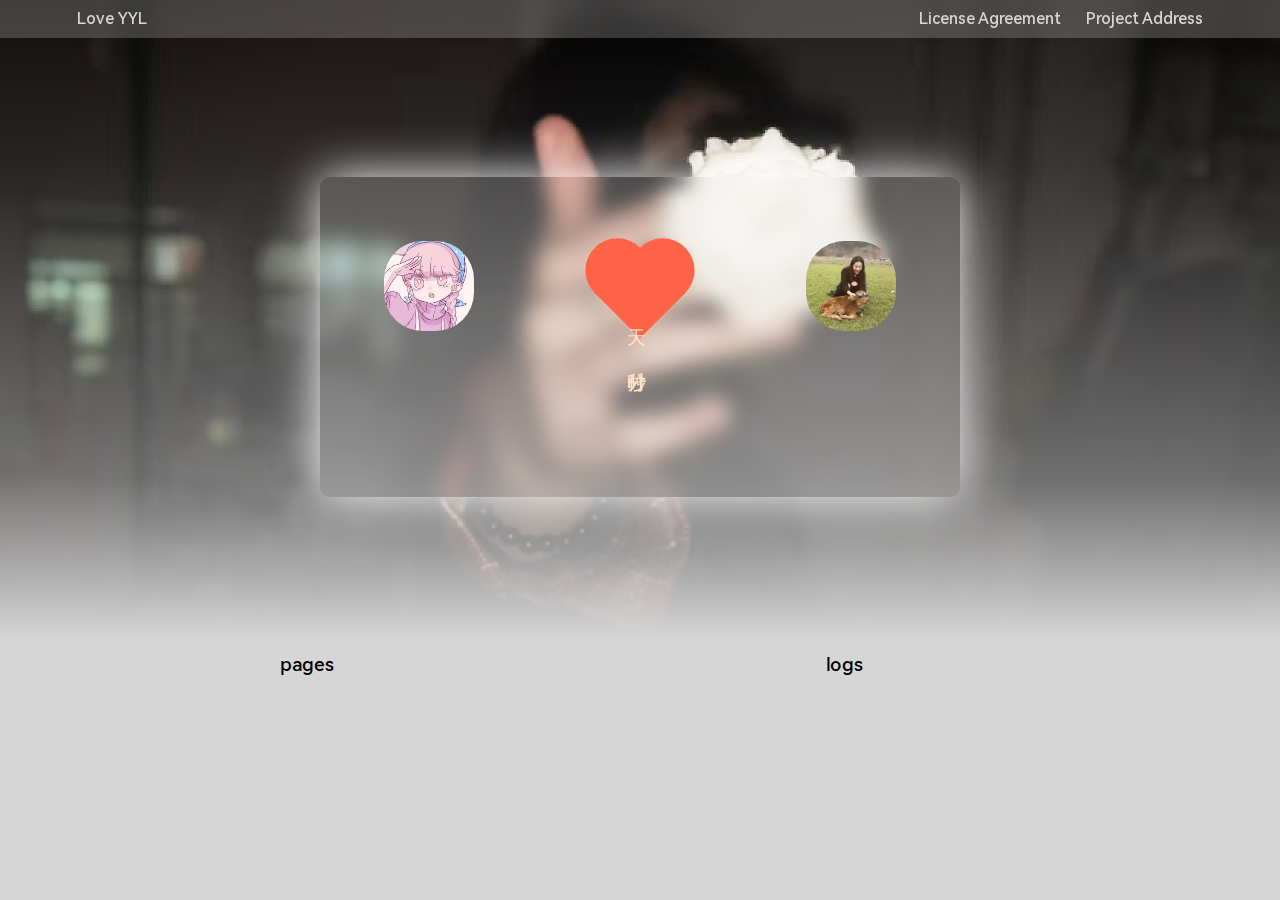
<file: index.html>
<!-- <!DOCTYPE xhtml> -->

<html>

<head>
  <title>Rosy小站</title>
  <meta charset="utf-8" />
  <link rel="stylesheet" type="text/css" href="./css/index.css" />
  <link rel="stylesheet" type="text/css" href="./css/popups.css" />
  <link rel="stylesheet" type="text/css" href="./css/axis.css" />
</head>

<body>
  <div class="head">
    <div class="prefix">
      <div class="prefix-left">Love YYL</div>
      <div class="prefix-right">
        <div id="License-Agreement"><span>License Agreement</span></div>
        <div id="Project-Address"><span>Project Address</span></div>
      </div>
      <div class="head-text"></div>
    </div>
    <div class="head-card">
      <div class="headicon left">
        <img src="./images/headRosyJu.jpg" class="headimg"/>
      </div>
      <div class="head-center">
        <div class="heart"></div>
      </div>
      <div class="headicon right">
        <img src="./images/headYYL.jpg" class="headimg"/>
      </div>
      <div class="date">
        <div class="day">
          <span class="textday text"></span>
        </div>
        <div class="time">
          <span class="texthours text"></span><span class="textminute text"></span><span class="textsecond text"></span>
        </div>
      </div>
    </div>
  </div>



  <div class="axis">
    <div class="pages">
      <div class="title">
        pages
      </div>
      <div class="pagesList">
      </div>
    </div>
    <div class="logs">
      <div class="title">
        logs
      </div>
      <div class="pagesList">
        <div class="list">

        </div>
      </div>
    </div>
  </div>



  <div class="popups" style="display: none">
    <div class="body">
      <div class="popupsPrefix">
        <div class="title">
        </div>
        <svg>
          <line x1="0vw" y1="0vw" x2="1vw" y2="1vw" stroke="red" stroke-width="0.2vw" stroke-linecap="round" />
          <line x1="1vw" y1="0vw" x2="0vw" y2="1vw" stroke="red" stroke-width="0.2vw" stroke-linecap="round" />
        </svg>
      </div>
      <div class="popupstext"></div>
    </div>
  </div>
</body>
<script type="text/javascript" src="./json/pages.js"></script>
<script type="text/javascript" src="./json/logs.js"></script>
<script type="text/javascript" src="./JavaScript/index.js"></script>
<script type="text/javascript" src="./JavaScript/axis.js"></script>

<script type="text/javascript" src="./JavaScript/end.js"></script>
</html>
</file>
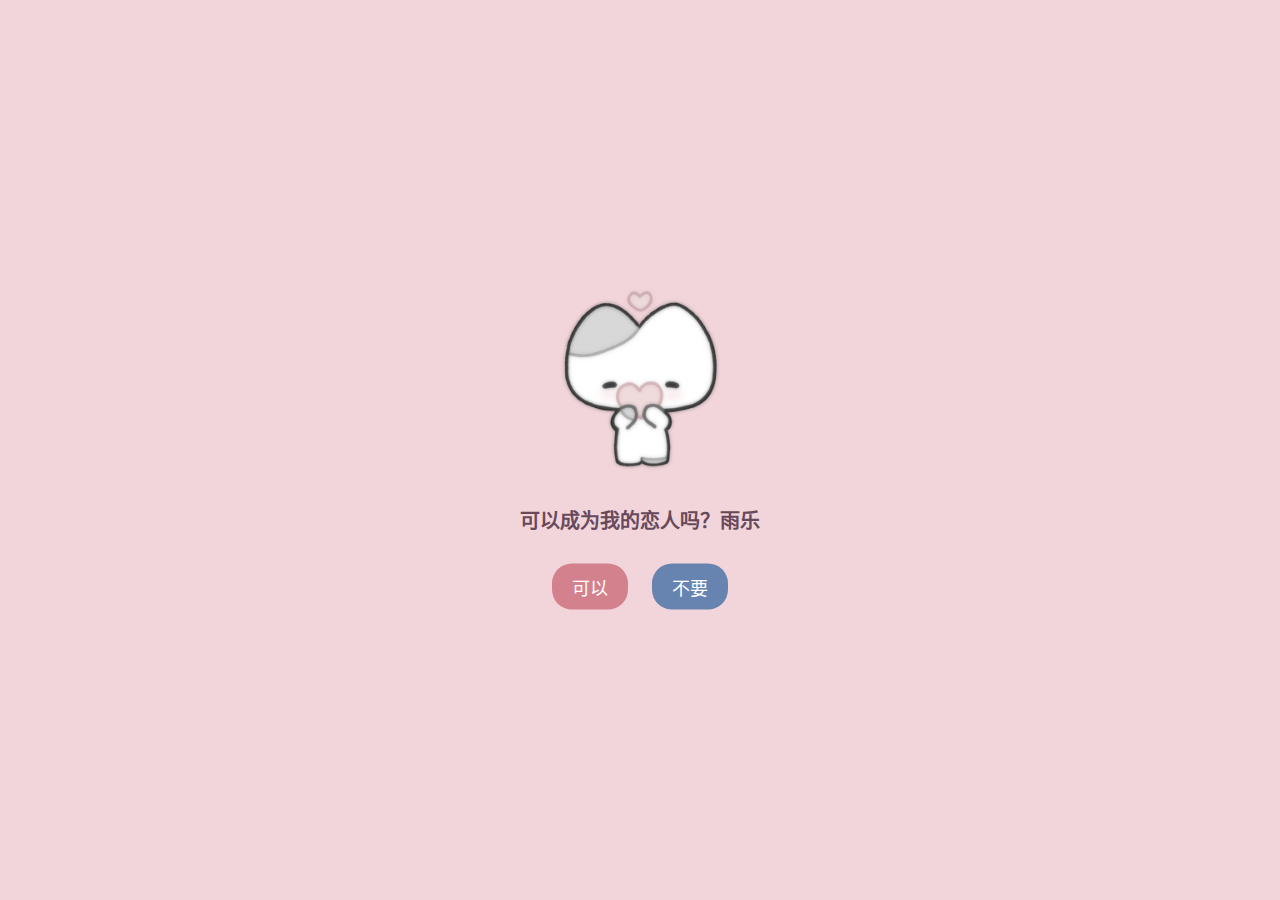
<file: 2503262355.html>
<!DOCTYPE html>
<html lang="zh-CN">

<head>
    <meta charset="UTF-8">
    <meta name="viewport" content="width=device-width, initial-scale=1.0">
    <title>可以成为我的恋人吗？</title>
    <!-- 设置网页图标 -->
    <link rel="shortcut icon" href="./images/2503262355/shortcuticon.ico" type="image/x-icon">
    <link rel="icon" href="./images/2503262355/pageicon.ico" type="image/x-icon">
    <link rel="stylesheet" type="text/css" href="./css/2503262355/2503262355.css" />
</head>

<body>
    <!-- 用于输入名字的容器 -->
    <div id="nameInputContainer" style="display: none;">
        <div id="sidehead-wrapper">
            新增可点击链接元素
            <a href="" id="xiaohongshuLink"
                target="_blank">小红书(*^▽^*)</a>
            <a href="" id="douyinLink"
                target="_blank">抖音( •̀ ω •́ )</a>
            <a href="" id="repoLink" target="_blank">源代码仓库ˋ( ° ▽、° )</a>
            <img id="sidehead" src="./images/2503262355/inquire.ico" alt="侧头">
        </div>
        <h1>你希望我怎么称呼你呢？<span style="font-size: 2vw;">(*>﹏<*)′</span></h1>
        <p style="font-size: 2vw;">不想告诉我的话也可以留空哦</p>
        <input type="text" id="usernameInput" placeholder="请输入你的名字">
        <button id="confirmNameButton">是这个名字呢</button>
    </div>
    <!-- 表白内容容器 -->
    <div class="container" id="confessionContainer" style="display: none;">
        <img id="mainImage" src="./images/2503262355/body1.ico" alt="爱心">
        <h1 id="question">可以成为我的恋人吗？</h1>
        <div class="buttons">
            <button id="yes">可以</button>
            <button id="no">不要</button>
        </div>
    </div>
    <script type="text/javascript" src="./JavaScript/2503262355/2503262355.js"></script>
</body>

</html>
</file>
<file: css/index.css>
@charset "UTF-8";
@font-face {
  font-family: HarmonyOS;
  src: url(./HarmonyOS_Sans_Medium.ttf) format("truetype");
}
::-webkit-scrollbar {
  display: none;
}

body {
  background: #d6d6d6;
  font-family: HarmonyOS;
  margin: 0;
}

div.head {
  background: linear-gradient(rgba(214, 214, 214, 0), rgba(214, 214, 214, 0.1), rgba(214, 214, 214, 0.3), rgba(214, 214, 214, 0.5), rgb(214, 214, 214)), url(../images/background.png) no-repeat;
  background-size: 100% 100%;
  width: 100vw;
  height: 50vw;
}

div.head div.prefix {
  background: linear-gradient(rgba(255, 255, 255, 0.2), rgba(255, 255, 255, 0.2));
  width: 100vw;
  height: 3vw;
  -webkit-backdrop-filter: blur(10px);
  backdrop-filter: blur(10px);
  color: #d6d6d6;
  cursor: default;
}

div.head div.prefix-left {
  padding-top: calc(1.5vw - 10.5px);
  padding-left: 6vw;
  float: left;
}

div.head div.prefix-right {
  padding-top: calc(1.5vw - 10.5px);
  padding-right: 6vw;
  float: right;
}

div.head div.prefix-right > div {
  padding-left: 2vw;
  float: left;
}

div.head div.head-card {
  margin: calc(12.5vw - 21px) 25vw calc(12.5vw - 21px) 25vw;
  background: linear-gradient(rgba(255, 255, 255, 0.2), rgba(255, 255, 255, 0.2));
  width: 50vw;
  height: 25vw;
  -webkit-backdrop-filter: blur(10px);
  backdrop-filter: blur(10px);
  box-shadow: 0 0 50px rgb(255, 255, 255);
  border-radius: 10px;
}

div.head div.head-card > div.card-title {
  height: 0px;
  width: 50vw;
  text-align: center;
  line-height: 5vw;
  font-size: 1.5vw;
}

div.head div.headicon {
  --headimgwidth: 7vw;
  --headimgheight: 7vw;
  width: var(--headimgwidth);
  height: var(--headimgwidth);
}

div.head img.headimg {
  width: var(--headimgwidth);
  height: var(--headimgwidth);
  border-radius: 3vw;
}

div.head div.head-card > div > canvas {
  float: left;
  width: 26vw;
  height: 17vw;
}

div.head div.headicon.left {
  float: left;
  margin: 5vw 0px 0px 5vw;
}

div.head div.headicon.right {
  float: right;
  margin: 5vw 5vw 0px 0px;
}

div.head div.head-center {
  float: left;
}

div.head div.head-center > div.heart {
  margin: 6.5vw 10.5vw 0px 10.5vw;
  left: 50%;
  width: 5vw;
  height: 5vw;
  background-color: tomato;
  transform: rotate(-45deg);
}

div.head div.head-center > div.heart:before, div.head-center > div.heart:after {
  content: "";
  position: absolute;
  width: 5vw;
  height: 5vw;
  border-radius: 50%;
  background-color: tomato;
}

div.head div.head-center > div.heart:before {
  top: -2.5vw;
}

div.head div.head-center > div.heart:after {
  left: 2.5vw;
}

div.head div.date {
  top: 12.5vw;
  position: absolute;
  height: 11vw;
  width: 50vw;
  font-size: 3vw;
  text-align: center;
  color: bisque;
}

div.head div.date > div.day, div.date > div.time {
  text-align: center;
  margin-top: 1.5vw;
  letter-spacing: 1vw;
}

div.head div.date > div > span.text:after {
  left: -1vw;
  width: 0px;
  display: inline-block;
  top: -2.5vw;
  position: relative;
  font-size: 1.5vw;
}

div.head div.date > div > span.textday:after {
  content: "天";
}

div.head div.date > div > span.texthours:after {
  content: "时";
}

div.head div.date > div > span.textminute:after {
  content: "分";
}

div.head div.date > div > span.textsecond:after {
  content: "秒";
}

/* div.end {
    margin: 2vw 0px 0px 0px;
    width: 100vw;
    text-align: center;
    height: 5vw;
    font-size: 2vw;
} */
div.head a {
  text-decoration: none;
}
</file>
<file: css/popups.css>
div.popups {
  left: 0vw;
  top: 0vw;
  position: fixed;
  width: 100vw;
  height: 100vh;
  background-color: rgba(255, 255, 255, 0.5);
  font-size: 2vw;
  display: none;
}

div.popups > div.body {
  padding: 2.5vw;
  border-radius: 1vw;
  margin: 4vw auto auto 22.5vw;
  max-height: 92vw;
  background-color: antiquewhite;
  width: 50vw;
  text-align: center;
}

div.popups > div.body > div.popupsPrefix > svg {
  width: 1vw;
  height: 1vw;
  position: relative;
  top: -4vw;
  left: 13vw;
  background-color: black;
  padding: 0.3vw;
  border-radius: 0.3vw;
  display: inline-block;
}

div.popups > div.body > div.popupstext {
  font-size: 1vw;
}

div.popups a {
  text-decoration: none;
}
</file>
<file: css/axis.css>
div.axis {
  width: 82vw;
  margin: auto auto 2vw 9vw;
  cursor: default;
  -webkit-user-select: none;
  user-select: none;
}
div.axis a {
  text-decoration: none;
}
div.axis > div {
  width: 40vw;
  background: #d6d6d6;
  border-radius: 1vw;
}
div.axis > div.pages {
  width: 30vw;
  float: left;
  margin-bottom: 0.7vw;
}
div.axis > div.pages > div.pageslist > a.list {
  display: inline-block;
  width: calc(100% - 4vw);
  border: solid 1px;
  border-radius: 0.7vw;
  margin: 0vw 1vw 0.7vw 1vw;
  padding: 0.7vw 1vw 0.7vw 1vw;
  font-size: 1.5vw;
  height: 2.5vw;
}
div.axis > div.pages > div.pageslist > a.list > div.list {
  /* display: inline-block; */
  transform: translateY(-50%);
  position: relative;
  top: 1.25vw;
  width: auto;
  float: left;
}
div.axis > div.pages > div.pageslist > a.list > div.listsvg {
  width: 0px;
  height: 0px;
  transform: rotate(135deg);
  transform-origin: center;
  float: right;
  position: relative;
  top: 1.25vw;
}
div.axis > div.pages > div.pageslist > a.list > div.listsvg:before {
  content: "";
  position: absolute;
  width: 1vw;
  height: 0.3vw;
  background: #000;
  border-radius: 0.3vw;
}
div.axis > div.pages > div.pageslist > a.list > div.listsvg:after {
  content: "";
  position: absolute;
  width: 0.3vw;
  height: 1vw;
  background: #000;
  border-radius: 0.3vw;
}
div.axis > div.logs {
  width: 50vw;
  float: right;
}
div.axis > div.logs > div.logslist > div.list {
  display: inline-block;
  width: calc(100% - 4vw);
  border: solid 1px;
  border-radius: 0.7vw;
  margin: 0vw 1vw 0.7vw 1vw;
  padding: 0.7vw 1vw 0.7vw 1vw;
  font-size: 1.5vw;
}
div.axis > div.logs > div.logslist > div.list > div.emoji {
  position: relative;
  /* transform: translateY(-50%); */
  top: 0.5vw;
  /* top: 50%; */
  /* top: 1vw; */
  --emojiwidth: 5vw;
  --emojiheight: 5vw;
  width: var(--emojiwidth);
  height: var(--emojiheight);
  float: left;
  border-radius: 1vw;
  background: linear-gradient(rgba(255, 255, 255, 0.5), rgba(255, 255, 255, 0.5));
  box-shadow: 0 0 30px rgb(255, 255, 255);
}
div.axis > div.logs > div.logslist > div.list > div.emoji > img {
  position: relative;
  top: calc(var(--emojiheight) * 0.1);
  left: calc(var(--emojiwidth) * 0.1);
  width: calc(var(--emojiwidth) * 0.8);
  height: calc(var(--emojiheight) * 0.8);
}
div.axis > div.logs > div.logslist > div.list > div.body {
  width: calc(26vw - var(--emojiheight));
  float: left;
  overflow: hidden;
  text-overflow: ellipsis;
  white-space: nowrap;
  margin-left: 1vw;
}
div.axis > div.logs > div.logslist > div.list > div.body > div.time {
  font-size: 2vw;
}
div.axis > div.logs > div.logslist > div.list > div.body > label > div.title {
  font-size: 3vw;
}
div.axis > div.logs > div.logslist > div.list > div.body > input {
  display: none;
}
div.axis > div.logs > div.logslist > div.list > div.body > input:checked + div.description {
  display: block;
}
div.axis > div.logs > div.logslist > div.list > div.body > div.description {
  width: 40vw;
  font-size: 1.5vw;
  display: none;
  white-space: normal;
}
div.axis > div > div.title {
  font-size: 1.5vw;
  margin: 1vw auto 1vw auto;
  text-align: center;
}
div.axis div.axisbutton {
  float: right;
  font-size: 1.2vw;
  position: relative;
  top: -3vw;
  right: 1vw;
  height: 0vw;
}
div.axis div.axisbutton > div.text {
  height: 2.5vw;
  width: 5vw;
  text-align: center;
  display: table;
  background: #ff8f8f;
  border-radius: 1vw;
}
div.axis div.axisbutton > div.text > span {
  display: table-cell;
  vertical-align: middle;
}
</file>
<file: css/2503262355/2503262355.css>
/* 全局 body 样式设置 */
body {
    background-color: #f1d5da;
    text-align: center;
    font-family: Arial, sans-serif;
    margin: 0;
    padding: 0;
    display: flex;
    justify-content: center;
    align-items: center;
    height: 100vh;
}

/* 表白内容容器样式 */
.container {
    width: 90%;
    max-width: 500px;
}

/* 主图片样式 */
#mainImage {
    width: 100%;
    max-width: 200px;
    transition: all 0.3s cubic-bezier(0.25, 0.8, 0.25, 1);
}

/* 侧头图片样式 */
#sidehead {
    width: 100%;
    max-width: 200px;
    margin-bottom: 20px;
}

/* 新增链接样式 */
#nameInputContainer {
    display: flex;
    flex-direction: column;
    align-items: center;
}

#sidehead-wrapper {
    position: relative;
    display: flex;
    flex-direction: column;
    align-items: center;
}

#xiaohongshuLink,
#douyinLink,
#repoLink {
    font-size: 2vw;
    color: #68495b;
    text-decoration: none;
    margin-top: 5px;
}

/* 标题样式 */
h1 {
    font-size: 3.5vw;
    color: #68495b;
    margin: 20px 0;
    word-wrap: break-word;
    transition: all 0.3s cubic-bezier(0.25, 0.8, 0.25, 1);
}

/* 按钮通用样式 */
button {
    font-family: Arial, sans-serif;
    font-size: 4vw;
    padding: 10px 20px;
    border: none;
    border-radius: 20px;
    cursor: pointer;
    margin: 10px;
    transition: all 0.3s cubic-bezier(0.25, 0.8, 0.25, 1);
}

/* “可以”按钮样式 */
#yes {
    background-color: #d4818e;
    color: white;
}

/* “不要”按钮样式 */
#no {
    background-color: #6784b1;
    color: white;
    position: relative;
}

/* 表白成功页面样式 */
.yes-screen {
    position: fixed;
    top: 0;
    left: 0;
    width: 100vw;
    height: 100vh;
    background-color: #ffdae0;
    display: flex;
    flex-direction: column;
    align-items: center;
    justify-content: center;
    opacity: 0;
}

/* 表白成功文字样式 */
.yes-text {
    font-family: Arial, sans-serif;
    font-size: 7vw;
}

/* 表白成功图片样式 */
.yes-image {
    width: 50%;
    max-width: 300px;
}

/* 输入框样式 */
input[type="text"] {
    font-family: Arial, sans-serif;
    font-size: 3.5vw;
    padding: 10px;
    border: 1px solid #ccc;
    border-radius: 20px;
    margin-bottom: 10px;
    width: 90%;
    box-sizing: border-box;
    word-wrap: break-word;
}

/* 用于输入名字的容器样式 */
#nameInputContainer {
    display: flex;
    flex-direction: column;
    align-items: center;
    justify-content: center;
    width: 90%;
    max-width: 500px;
}

/* 按钮激活（点击）样式，优化点击反馈 */
button:active {
    transform: scale(0.95);
    box-shadow: 0 0 10px rgba(0, 0, 0, 0.3);
}

/* 按钮获得焦点样式，焦点管理 */
button:focus {
    outline: 2px solid #d4818e;
    outline-offset: 2px;
}

/* 输入框获得焦点样式，焦点管理 */
input:focus {
    outline: 2px solid #d4818e;
    outline-offset: 2px;
}

/* 电脑端样式优化，当屏幕宽度大于等于 768px 时应用以下样式 */
@media (min-width: 768px) {
    body {
        display: flex;
    }

    .container {
        position: absolute;
        top: 50%;
        left: 50%;
        transform: translate(-50%, -50%);
        width: auto;
        max-width: none;
    }

    #mainImage {
        width: 200px;
    }

    h1 {
        font-size: 20px;
        margin: 20px 0;
    }

    button {
        font-size: 18px;
    }

    .yes-text {
        font-size: 36px;
    }

    .yes-image {
        width: 300px;
    }

    input[type="text"] {
        font-size: 16px;
        width: 300px;
    }

    #nameInputContainer {
        position: absolute;
        top: 50%;
        left: 50%;
        transform: translate(-50%, -50%);
    }

    #sidehead {
        width: 200px;
    }

    #xiaohongshuLink,
    #douyinLink,
    #repoLink {
        font-size: 16px;
        margin-top: 10px;
    }
}

/* 新增动画关键帧，实现从下往上冒出和渐显效果 */
@keyframes slideUpFadeIn {
    from {
        transform: translateY(100%);
        opacity: 0;
    }

    to {
        transform: translateY(0);
        opacity: 1;
    }
}

/* 用于触发动画的类名 */
.slide-up-fade-in {
    animation: slideUpFadeIn 0.5s ease-out both;
}

/* 新增动画关键帧，实现慢慢浮现效果 */
@keyframes fadeIn {
    from {
        opacity: 0;
    }

    to {
        opacity: 1;
    }
}

/* 用于触发慢慢浮现动画的类名 */
.fade-in {
    animation: fadeIn 1s ease-out both;
}
</file>
